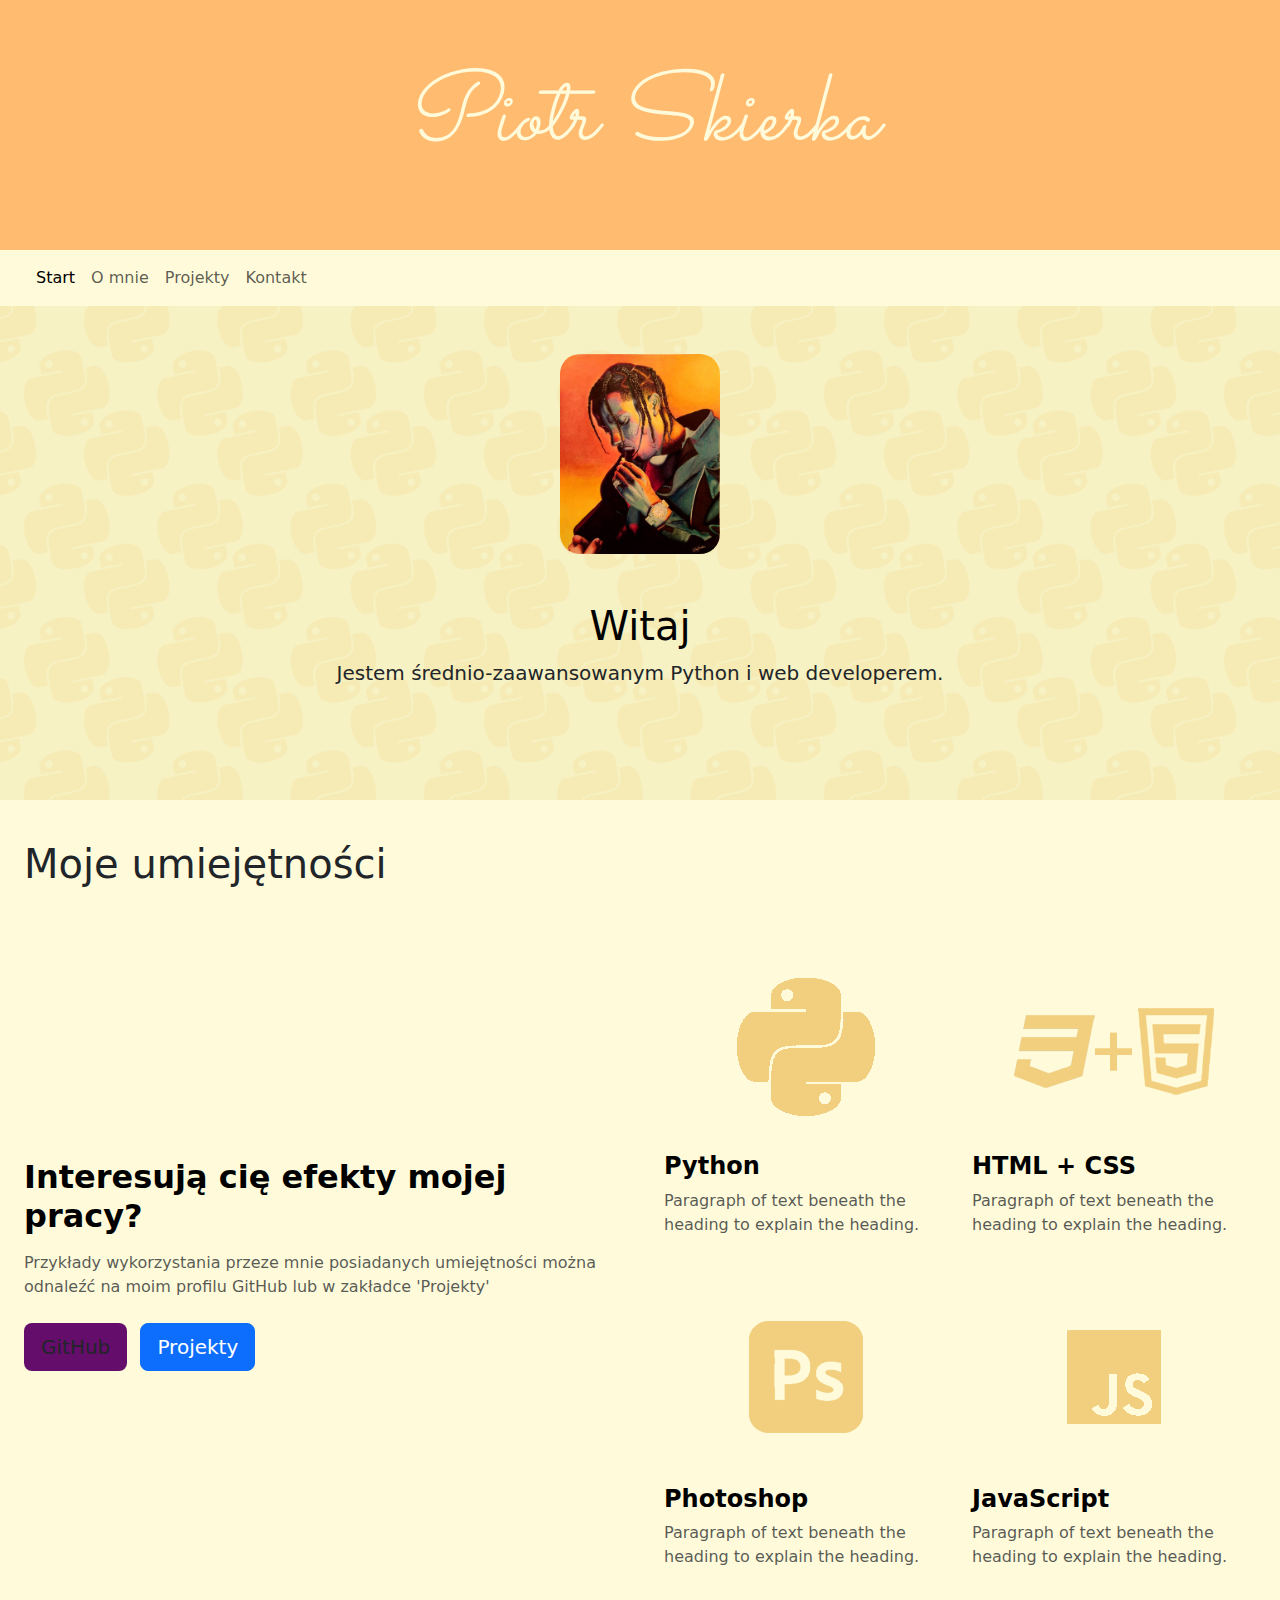
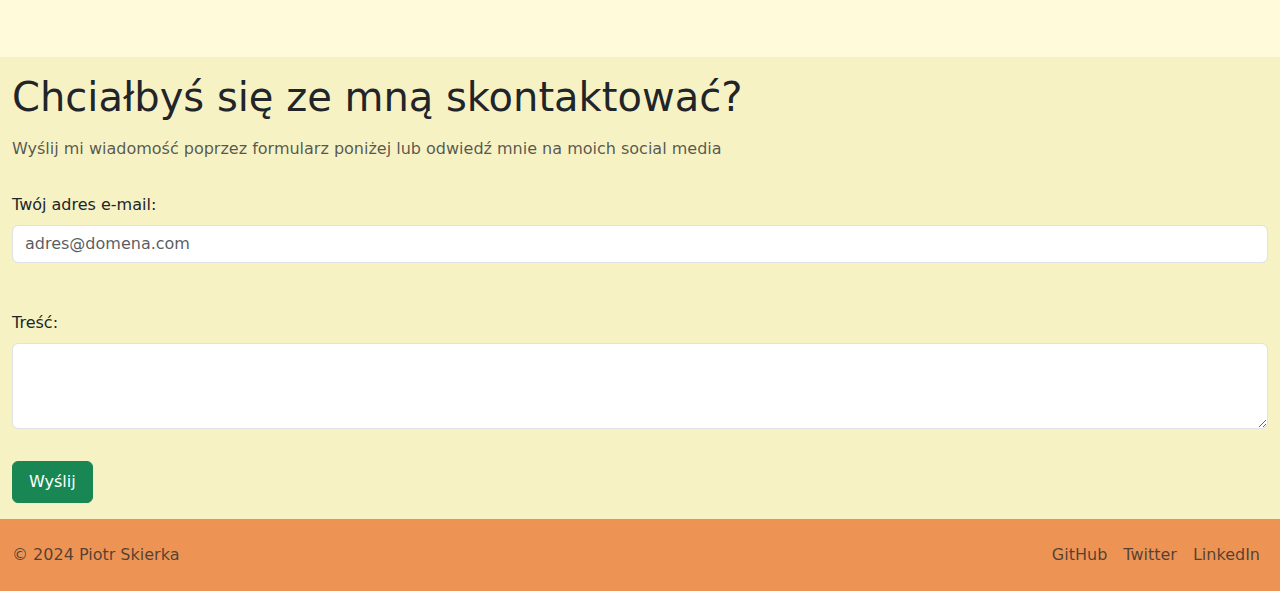
<file: index.html>
<!DOCTYPE html>
<html lang="en">
<head>
    <meta charset="UTF-8">
    <meta name="viewport" content="width=device-width, initial-scale=1.0">
    <title>Piotr Skierka</title>
    <link rel="stylesheet" href="./style.css">
    <link href="https://cdn.jsdelivr.net/npm/bootstrap@5.3.3/dist/css/bootstrap.min.css" rel="stylesheet" integrity="sha384-QWTKZyjpPEjISv5WaRU9OFeRpok6YctnYmDr5pNlyT2bRjXh0JMhjY6hW+ALEwIH" crossorigin="anonymous">
    <script src="https://cdn.jsdelivr.net/npm/bootstrap@5.3.3/dist/js/bootstrap.bundle.min.js" integrity="sha384-YvpcrYf0tY3lHB60NNkmXc5s9fDVZLESaAA55NDzOxhy9GkcIdslK1eN7N6jIeHz" crossorigin="anonymous"></script>
    <link rel="preconnect" href="https://fonts.googleapis.com">
    <link rel="preconnect" href="https://fonts.gstatic.com" crossorigin>
    <link href="https://fonts.googleapis.com/css2?family=Merriweather:ital,wght@0,300;0,400;0,700;0,900;1,300;1,400;1,700;1,900&amp;family=Sacramento&amp;display=swap" rel="stylesheet">
    <link href="https://fonts.googleapis.com/css2?family=Salsa&display=swap" rel="stylesheet">
    
</head>
<body>
    <div class="main-header">
        <h1 class="name">Piotr Skierka</h1>
    </div>

    <section>
        <nav class="navbar navbar-expand-lg bg-body-tertiary custom-navbar">
            <div class="container-fluid">
                <a class="navbar-brand" href="#"></a>
                <button class="navbar-toggler" type="button" data-bs-toggle="collapse" data-bs-target="#navbarNav" aria-controls="navbarNav" aria-expanded="false" aria-label="Toggle navigation">
                    <span class="navbar-toggler-icon"></span>
                </button>
                <div class="collapse navbar-collapse" id="navbarNav">
                    <ul class="navbar-nav">
                        <li class="nav-item">
                            <a class="nav-link active" aria-current="page" href="#">Start</a>
                        </li>
                        <li class="nav-item">
                            <a class="nav-link" href="#about-me">O mnie</a>
                        </li>
                        <li class="nav-item">
                            <a class="nav-link" href="projekty.html">Projekty</a>
                        </li>
                        <li class="nav-item">
                            <a class="nav-link" href="#contact">Kontakt</a>
                        </li>
                    </ul>
                </div>
            </div>
        </nav>
        
    </section>

    <section>
        <div class="p-5 text-center bg-body-tertiary custom-jumbotron">
            <img class="profilowe" src="profilowe.jpg">
            <div class="container py-5">
                <h1 class="text-body-emphasis">Witaj</h1>
                <p class="col-lg-8 mx-auto lead">
                  Jestem średnio-zaawansowanym Python i web developerem.
                  
                </p>
            </div>
        </div>
    </section>

    <section>
        <div id="about-me" class="container-fluid px-4 py-4 custom-capabilities">
            <h2 class="pt-3 capabilities-header">Moje umiejętności</h2>
        
            <div class="row row-cols-1 row-cols-md-2 align-items-md-center g-5 py-5">
              <div class="col d-flex flex-column align-items-start gap-2">
                <h2 class="fw-bold text-body-emphasis">Interesują cię efekty mojej pracy?</h2>
                <p class="text-body-secondary">Przykłady wykorzystania przeze mnie posiadanych umiejętności można odnaleźć na moim profilu GitHub lub w zakładce 'Projekty'</p>
                <!--<div class="stats-card">
                  <svg xmlns="http://www.w3.org/2000/svg" xmlns:xlink="http://www.w3.org/1999/xlink" width="500" height="200" viewBox="0 0 500 200" version="1.1" id="root"><title id="_1">kls028 | LeetCode Stats Card</title><style id="default-colors">svg{opacity:0}:root{--bg-0:#fff;--bg-1:#e5e5e5;--bg-2:#d3d3d3;--bg-3:#d3d3d3;--text-0:#000;--text-1:#808080;--text-2:#808080;--text-3:#808080;--color-0:#ffa116;--color-1:#5cb85c;--color-2:#f0ad4e;--color-3:#d9534f}</style><rect id="background"/><g id="icon"><g id="_2"><path d="M67.506,83.066 C70.000,80.576 74.037,80.582 76.522,83.080 C79.008,85.578 79.002,89.622 76.508,92.112 L65.435,103.169 C55.219,113.370 38.560,113.518 28.172,103.513 C28.112,103.455 23.486,98.920 8.227,83.957 C-1.924,74.002 -2.936,58.074 6.616,47.846 L24.428,28.774 C33.910,18.621 51.387,17.512 62.227,26.278 L78.405,39.362 C81.144,41.577 81.572,45.598 79.361,48.342 C77.149,51.087 73.135,51.515 70.395,49.300 L54.218,36.217 C48.549,31.632 38.631,32.262 33.739,37.500 L15.927,56.572 C11.277,61.552 11.786,69.574 17.146,74.829 C28.351,85.816 36.987,94.284 36.997,94.294 C42.398,99.495 51.130,99.418 56.433,94.123 L67.506,83.066 Z" id="C"/><path d="M49.412,2.023 C51.817,-0.552 55.852,-0.686 58.423,1.722 C60.994,4.132 61.128,8.173 58.723,10.749 L15.928,56.572 C11.277,61.551 11.786,69.573 17.145,74.829 L36.909,94.209 C39.425,96.676 39.468,100.719 37.005,103.240 C34.542,105.760 30.506,105.804 27.990,103.336 L8.226,83.956 C-1.924,74.002 -2.936,58.074 6.617,47.846 L49.412,2.023 Z" id="L"/><path d="M40.606,72.001 C37.086,72.001 34.231,69.142 34.231,65.614 C34.231,62.087 37.086,59.228 40.606,59.228 L87.624,59.228 C91.145,59.228 94,62.087 94,65.614 C94,69.142 91.145,72.001 87.624,72.001 L40.606,72.001 Z" id="dash"/></g></g><a href="https://leetcode.com/kls028/" target="_blank" id="username"><text id="username-text">kls028</text></a><text id="ranking">#1156265</text><g id="total-solved"><circle id="total-solved-bg"/><circle id="total-solved-ring"/><text id="total-solved-text">78</text></g><g id="solved"><g id="easy-solved"><text id="easy-solved-type">Easy</text><text id="easy-solved-count">62 / 810</text><line x1="0" y1="10" x2="300" y2="10" id="easy-solved-bg"/><line x1="0" y1="10" x2="300" y2="10" id="easy-solved-progress"/></g><g id="medium-solved"><text id="medium-solved-type">Medium</text><text id="medium-solved-count">16 / 1687</text><line x1="0" y1="10" x2="300" y2="10" id="medium-solved-bg"/><line x1="0" y1="10" x2="300" y2="10" id="medium-solved-progress"/></g><g id="hard-solved"><text id="hard-solved-type">Hard</text><text id="hard-solved-count">0 / 716</text><line x1="0" y1="10" x2="300" y2="10" id="hard-solved-bg"/><line x1="0" y1="10" x2="300" y2="10" id="hard-solved-progress"/></g></g><style id="_3">@namespace svg url(http://www.w3.org/2000/svg);
                    #root{fill:none} #background{transform:translate(0.5px, 0.5px);stroke:var(--bg-2);fill:var(--bg-0);stroke-width:1;width:499px;height:199px;rx:4px} #icon{transform:translate(20px, 15px) scale(0.27)} #_2{stroke:none;fill:var(--text-0);fill-rule:evenodd} #C{fill:#FFA116;fill-rule:nonzero} #L{fill:#000000} #dash{fill:#B3B3B3} #username{transform:translate(65px, 40px)} #username-text{fill:var(--text-0);font-size:24px;font-weight:bold} #ranking{transform:translate(480px, 40px);fill:var(--text-1);font-size:18px;font-weight:bold;text-anchor:end} #total-solved{transform:translate(30px, 85px)} #total-solved-bg{cx:40px;cy:40px;r:40px;stroke:var(--bg-1);stroke-width:6px} #total-solved-ring{cx:40px;cy:40px;r:40px;transform:rotate(-90deg);transform-origin:40px 40px;stroke-dasharray:6.101319065795303 10000;stroke:var(--color-0);stroke-width:6px;stroke-linecap:round} #total-solved-text{transform:translate(40px, 40px);font-size:28px;alignment-baseline:central;dominant-baseline:central;text-anchor:middle;fill:var(--text-0);font-weight:bold} #solved{transform:translate(160px, 80px)} #easy-solved{transform:translate(0, 0px)} #easy-solved-type{fill:var(--text-0);font-size:18px;font-weight:bold} #easy-solved-count{transform:translate(300px, 0px);fill:var(--text-1);font-size:16px;font-weight:bold;text-anchor:end} #easy-solved-bg{stroke:var(--bg-1);stroke-width:4px;stroke-linecap:round} #easy-solved-progress{stroke:var(--color-1);stroke-width:4px;stroke-dasharray:22.962962962962965 10000;stroke-linecap:round} #medium-solved{transform:translate(0, 40px)} #medium-solved-type{fill:var(--text-0);font-size:18px;font-weight:bold} #medium-solved-count{transform:translate(300px, 0px);fill:var(--text-1);font-size:16px;font-weight:bold;text-anchor:end} #medium-solved-bg{stroke:var(--bg-1);stroke-width:4px;stroke-linecap:round} #medium-solved-progress{stroke:var(--color-2);stroke-width:4px;stroke-dasharray:2.845287492590397 10000;stroke-linecap:round} #hard-solved{transform:translate(0, 80px)} #hard-solved-type{fill:var(--text-0);font-size:18px;font-weight:bold} #hard-solved-count{transform:translate(300px, 0px);fill:var(--text-1);font-size:16px;font-weight:bold;text-anchor:end} #hard-solved-bg{stroke:var(--bg-1);stroke-width:4px;stroke-linecap:round} #hard-solved-progress{stroke:var(--color-3);stroke-width:4px;stroke-dasharray:0 10000;stroke-linecap:round} 
                    @font-face {font-family:"Baloo 2";src:url("[data-uri]") format("woff2")}*{font-family:"Baloo 2"}
                    @keyframes fade_in{from{opacity:0}to{opacity:1}}#icon{opacity:0;animation:fade_in 0.3s ease 0.00s 1 forwards}#username{opacity:0;animation:fade_in 0.3s ease 0.10s 1 forwards}#ranking{opacity:0;animation:fade_in 0.3s ease 0.20s 1 forwards}#total-solved-bg{opacity:0;animation:fade_in 0.3s ease 0.30s 1 forwards}#total-solved-ring{opacity:0;animation:fade_in 0.3s ease 0.40s 1 forwards}#total-solved-text{opacity:0;animation:fade_in 0.3s ease 0.50s 1 forwards}#easy-solved-type{opacity:0;animation:fade_in 0.3s ease 0.60s 1 forwards}#easy-solved-count{opacity:0;animation:fade_in 0.3s ease 0.70s 1 forwards}#easy-solved-bg{opacity:0;animation:fade_in 0.3s ease 0.80s 1 forwards}#easy-solved-progress{opacity:0;animation:fade_in 0.3s ease 0.90s 1 forwards}#medium-solved-type{opacity:0;animation:fade_in 0.3s ease 1.00s 1 forwards}#medium-solved-count{opacity:0;animation:fade_in 0.3s ease 1.10s 1 forwards}#medium-solved-bg{opacity:0;animation:fade_in 0.3s ease 1.20s 1 forwards}#medium-solved-progress{opacity:0;animation:fade_in 0.3s ease 1.30s 1 forwards}#hard-solved-type{opacity:0;animation:fade_in 0.3s ease 1.40s 1 forwards}#hard-solved-count{opacity:0;animation:fade_in 0.3s ease 1.50s 1 forwards}#hard-solved-bg{opacity:0;animation:fade_in 0.3s ease 1.60s 1 forwards}#hard-solved-progress{opacity:0;animation:fade_in 0.3s ease 1.70s 1 forwards}@keyframes circle_921{0%{opacity:0;stroke-dasharray:0 1000}50%{opacity:1}100%{opacity:1;stroke-dasharray:6.101319065795304 10000}}#total-solved-ring{animation:circle_921 1.2s ease 0.7s 1 forwards}
                    @media (prefers-color-scheme: light) {:root{--bg-0:#fff;--bg-1:#e5e5e5;--bg-2:#e5e5e5;--bg-3:#e5e5e5;--text-0:#000;--text-1:#808080;--text-2:#808080;--text-3:#808080;}#background{fill:var(--bg-0)}#total-solved-bg{stroke:var(--bg-1)}#easy-solved-bg{stroke:var(--bg-1)}#medium-solved-bg{stroke:var(--bg-1)}#hard-solved-bg{stroke:var(--bg-1)}#username{fill:var(--text-0)}#username-text{fill:var(--text-0)}#total-solved-text{fill:var(--text-0)}#easy-solved-type{fill:var(--text-0)}#medium-solved-type{fill:var(--text-0)}#hard-solved-type{fill:var(--text-0)}#ranking{fill:var(--text-1)}#easy-solved-count{fill:var(--text-1)}#medium-solved-count{fill:var(--text-1)}#hard-solved-count{fill:var(--text-1)}}
                    @media (prefers-color-scheme: dark) {:root{--bg-0:#101010;--bg-1:#404040;--bg-2:#404040;--bg-3:#404040;--text-0:#f0f0f0;--text-1:#dcdcdc;--text-2:#dcdcdc;--text-3:#dcdcdc;--color-0:#ffa116;--color-1:#5cb85c;--color-2:#f0ad4e;--color-3:#d9534f;}#background{fill:var(--bg-0)}#total-solved-bg{stroke:var(--bg-1)}#easy-solved-bg{stroke:var(--bg-1)}#medium-solved-bg{stroke:var(--bg-1)}#hard-solved-bg{stroke:var(--bg-1)}#username{fill:var(--text-0)}#username-text{fill:var(--text-0)}#total-solved-text{fill:var(--text-0)}#easy-solved-type{fill:var(--text-0)}#medium-solved-type{fill:var(--text-0)}#hard-solved-type{fill:var(--text-0)}#ranking{fill:var(--text-1)}#easy-solved-count{fill:var(--text-1)}#medium-solved-count{fill:var(--text-1)}#hard-solved-count{fill:var(--text-1)}#total-solved-ring{stroke:var(--color-0)}#easy-solved-progress{stroke:var(--color-1)}#medium-solved-progress{stroke:var(--color-2)}#hard-solved-progress{stroke:var(--color-3)}#L{fill:#fff}}
                    svg{opacity:1}</style></svg>
                </div>-->
                <div>
                  <a href="https://github.com/kls028" class="btn btn-lg button-github d-inline-block me-2">GitHub</a>
                  <a href="projekty.html" class="btn btn-primary btn-lg d-inline-block">Projekty</a>
                </div>
              </div>
          
              <div class="col">
                <div class="row row-cols-1 row-cols-sm-2 g-4">
                  <div class="col d-flex flex-column gap-2">
                    <div class="feature-icon-small d-inline-flex align-items-center justify-content-center ">
                      <img src="python-logo.png">
                    </div>
                    <h4 class="fw-semibold mb-0 text-body-emphasis">Python</h4>
                    <p class="text-body-secondary">Paragraph of text beneath the heading to explain the heading.</p>
                  </div>
              
                  <div class="col d-flex flex-column gap-2">
                    <div class="feature-icon-small d-inline-flex align-items-center justify-content-center">
                      <img src="html+css-logo.png" style="width: 200px;">
                    </div>
                    <h4 class="fw-semibold mb-0 text-body-emphasis">HTML + CSS</h4>
                    <p class="text-body-secondary">Paragraph of text beneath the heading to explain the heading.</p>
                  </div>
              
                  <div class="col d-flex flex-column gap-2">
                    <div class="feature-icon-small d-inline-flex align-items-center justify-content-center ">
                        <img src="photoshop-logo.png">
                    </div>
                    <h4 class="fw-semibold mb-0 text-body-emphasis">Photoshop</h4>
                    <p class="text-body-secondary">Paragraph of text beneath the heading to explain the heading.</p>
                  </div>
              
                  <div class="col d-flex flex-column gap-2">
                    <div class="feature-icon-small d-inline-flex align-items-center justify-content-center ">
                      <img src="./js-logo.png">
        
                    </div>
                    <h4 class="fw-semibold mb-0 text-body-emphasis">JavaScript</h4>
                    <p class="text-body-secondary">Paragraph of text beneath the heading to explain the heading.</p>
                  </div>
                </div>
              </div>
            </div>
          </div>  
    </section>
    <section>
        <div id="contact" class="container-fluid custom-form">          
          <form action="https://formspree.io/f/xayrggey" method="post">
            <h3 class="pb-2 capabilities-header py-3">Chciałbyś się ze mną skontaktować?</h3>
            <p class="text-body-secondary">Wyślij mi wiadomość poprzez formularz poniżej lub odwiedź mnie na moich social media</p>
            <div class="mb-3 py-3">
                <label for="email" class="form-label">Twój adres e-mail:</label>
                <input type="email" class="form-control" id="email" name="_replyto" placeholder="adres@domena.com" required>
            </div>
            <div class="mb-3 py-3">
                <label for="message" class="form-label">Treść:</label>
                <textarea class="form-control" id="message" name="message" rows="3" required></textarea>
            </div>
            <button type="submit" class="btn btn-success py-2 px-3 mb-3">Wyślij</button>
        </form>
        </div>
    </section>
    <section>
        <div class="container-fluid custom-footer">
            <footer class="d-flex flex-wrap justify-content-between align-items-center py-3 ">
              <p class="col-md-4 mb-0 text-body-secondary">© 2024 Piotr Skierka</p>
              <ul class="nav col-md-4 justify-content-end">
                <li class="nav-item"><a href="https://github.com/kls028" class="nav-link px-2 text-body-secondary">GitHub</a></li>
                <li class="nav-item"><a href="#" class="nav-link px-2 text-body-secondary">Twitter</a></li>
                <li class="nav-item"><a href="www.linkedin.com/in/piotrskierka" class="nav-link px-2 text-body-secondary">LinkedIn</a></li>
              </ul>
            </footer>
          </div>
    </section>
</body>
</html>
</file>
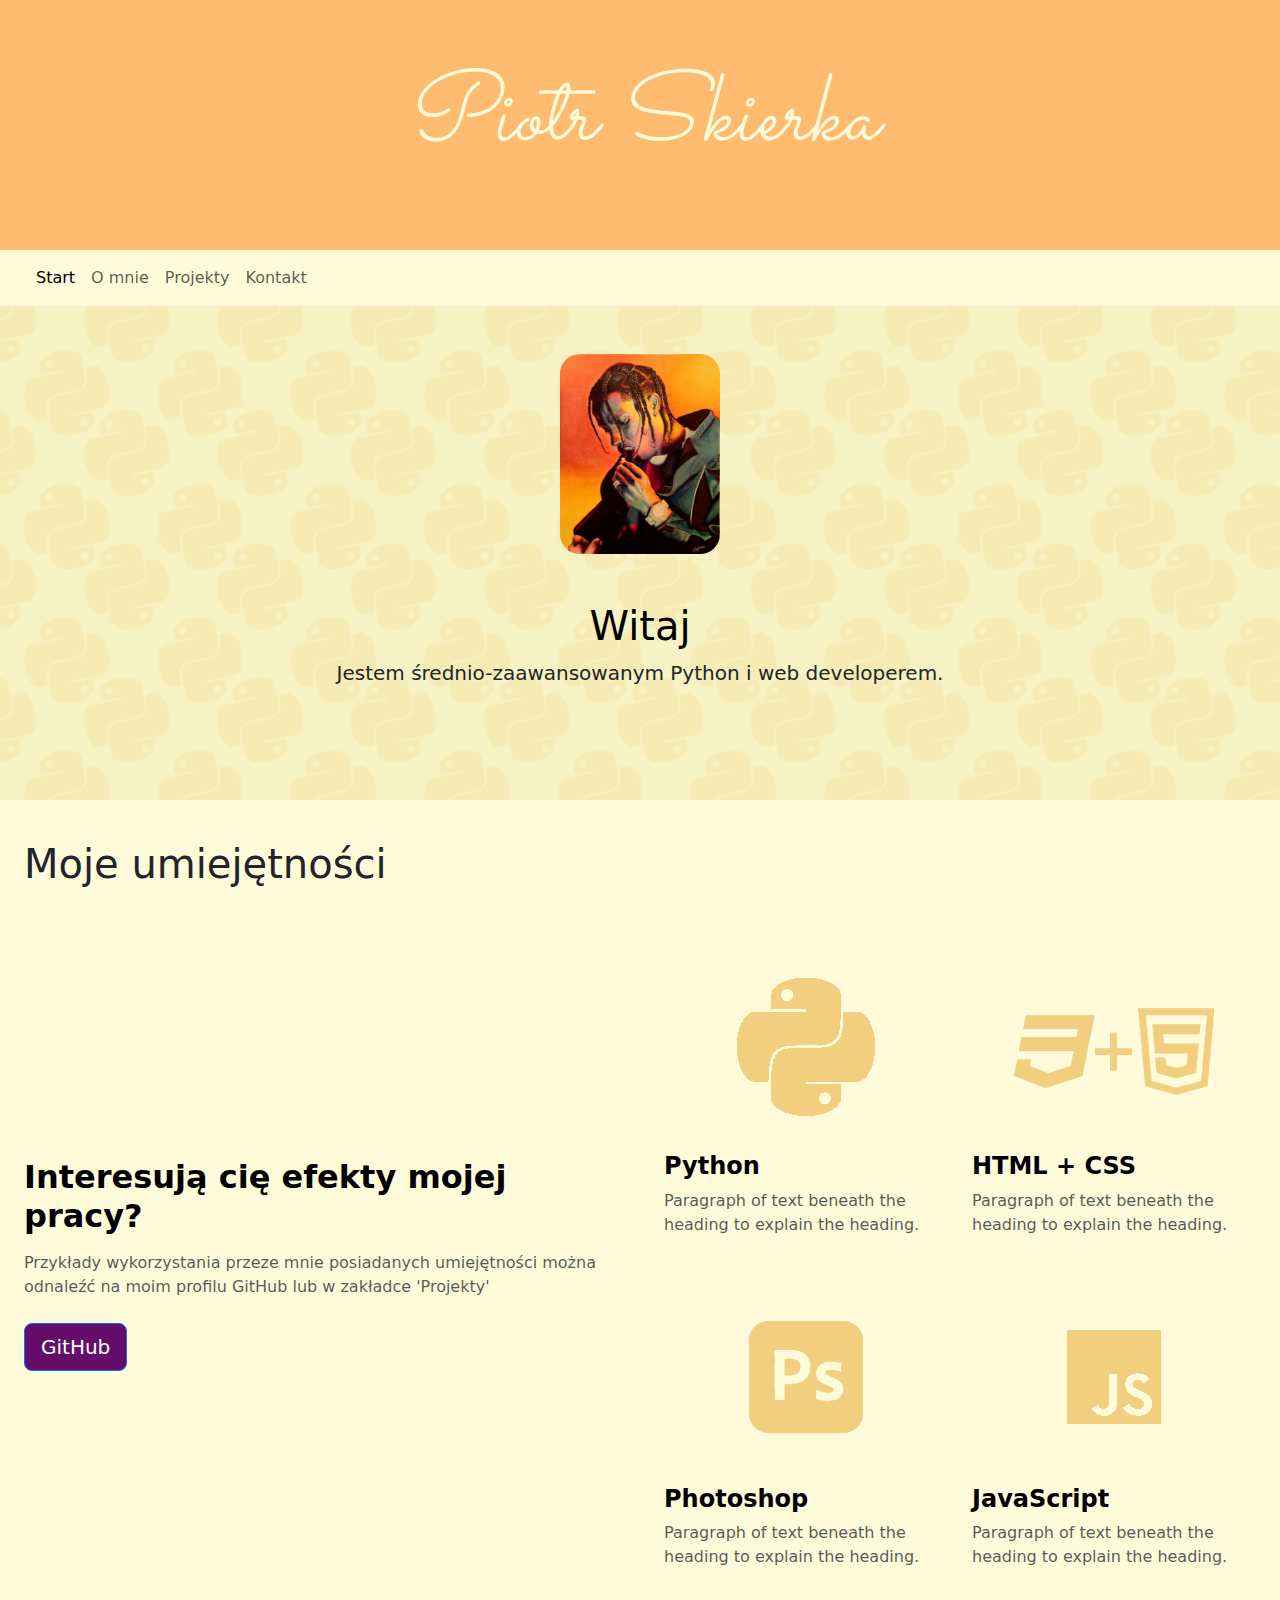
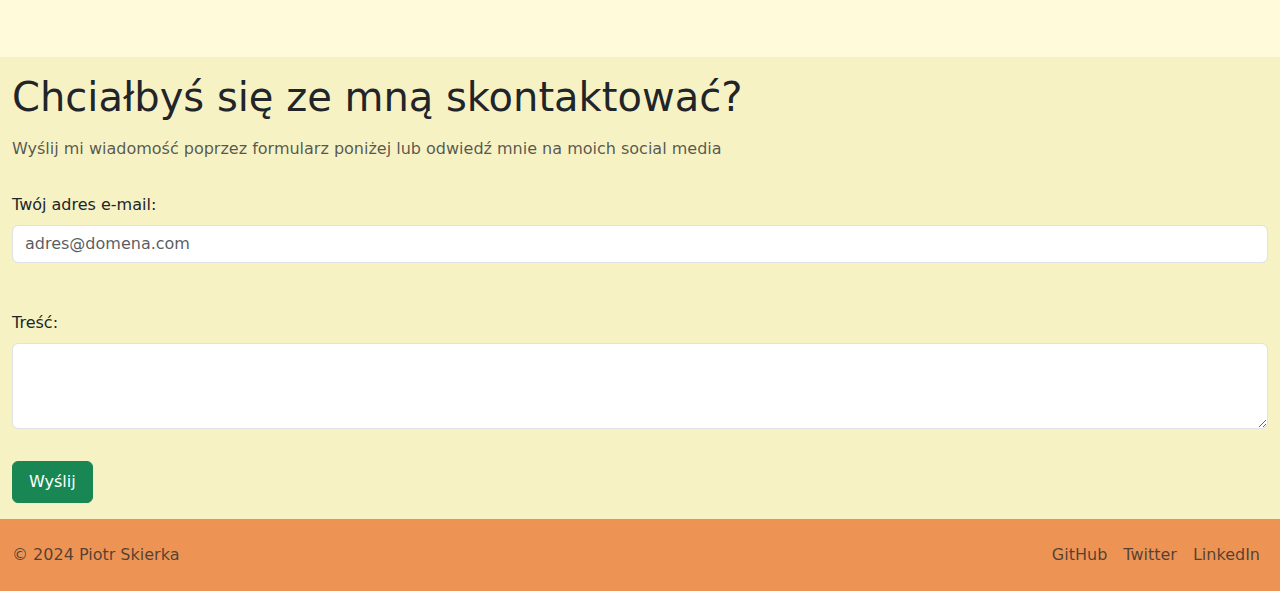
<file: 13 Capstone Project - Personal Site/index.html>
<!DOCTYPE html>
<html lang="en">
<head>
    <meta charset="UTF-8">
    <meta name="viewport" content="width=device-width, initial-scale=1.0">
    <title>Piotr Skierka</title>
    <link rel="stylesheet" href="./style.css">
    <link href="https://cdn.jsdelivr.net/npm/bootstrap@5.3.3/dist/css/bootstrap.min.css" rel="stylesheet" integrity="sha384-QWTKZyjpPEjISv5WaRU9OFeRpok6YctnYmDr5pNlyT2bRjXh0JMhjY6hW+ALEwIH" crossorigin="anonymous">
    <script src="https://cdn.jsdelivr.net/npm/bootstrap@5.3.3/dist/js/bootstrap.bundle.min.js" integrity="sha384-YvpcrYf0tY3lHB60NNkmXc5s9fDVZLESaAA55NDzOxhy9GkcIdslK1eN7N6jIeHz" crossorigin="anonymous"></script>
    <link rel="preconnect" href="https://fonts.googleapis.com">
    <link rel="preconnect" href="https://fonts.gstatic.com" crossorigin>
    <link href="https://fonts.googleapis.com/css2?family=Merriweather:ital,wght@0,300;0,400;0,700;0,900;1,300;1,400;1,700;1,900&amp;family=Sacramento&amp;display=swap" rel="stylesheet">
    <link href="https://fonts.googleapis.com/css2?family=Salsa&display=swap" rel="stylesheet">
    
</head>
<body>
    <div class="main-header">
        <h1 class="name">Piotr Skierka</h1>
    </div>

    <section>
        <nav class="navbar navbar-expand-lg bg-body-tertiary custom-navbar">
            <div class="container-fluid">
                <a class="navbar-brand" href="#"></a>
                <button class="navbar-toggler" type="button" data-bs-toggle="collapse" data-bs-target="#navbarNav" aria-controls="navbarNav" aria-expanded="false" aria-label="Toggle navigation">
                    <span class="navbar-toggler-icon"></span>
                </button>
                <div class="collapse navbar-collapse" id="navbarNav">
                    <ul class="navbar-nav">
                        <li class="nav-item">
                            <a class="nav-link active" aria-current="page" href="#">Start</a>
                        </li>
                        <li class="nav-item">
                            <a class="nav-link" href="#about-me">O mnie</a>
                        </li>
                        <li class="nav-item">
                            <a class="nav-link" href="https://github.com/kls028">Projekty</a>
                        </li>
                        <li class="nav-item">
                            <a class="nav-link" href="#contact">Kontakt</a>
                        </li>
                    </ul>
                </div>
            </div>
        </nav>
        
    </section>

    <section>
        <div class="p-5 text-center bg-body-tertiary custom-jumbotron">
            <img class="profilowe" src="profilowe.jpg">
            <div class="container py-5">
                <h1 class="text-body-emphasis">Witaj</h1>
                <p class="col-lg-8 mx-auto lead">
                  Jestem średnio-zaawansowanym Python i web developerem.
                  
                </p>
            </div>
        </div>
    </section>

    <section>
        <div id="about-me" class="container-fluid px-4 py-4 custom-capabilities">
            <h2 class="pt-3 capabilities-header">Moje umiejętności</h2>
        
            <div class="row row-cols-1 row-cols-md-2 align-items-md-center g-5 py-5">
              <div class="col d-flex flex-column align-items-start gap-2">
                <h2 class="fw-bold text-body-emphasis">Interesują cię efekty mojej pracy?</h2>
                <p class="text-body-secondary">Przykłady wykorzystania przeze mnie posiadanych umiejętności można odnaleźć na moim profilu GitHub lub w zakładce 'Projekty'</p>
                <a href="https://github.com/kls028" class="btn btn-primary btn-lg button-github">GitHub</a>
              </div>
          
              <div class="col">
                <div class="row row-cols-1 row-cols-sm-2 g-4">
                  <div class="col d-flex flex-column gap-2">
                    <div class="feature-icon-small d-inline-flex align-items-center justify-content-center ">
                      <img src="python-logo.png">
                    </div>
                    <h4 class="fw-semibold mb-0 text-body-emphasis">Python</h4>
                    <p class="text-body-secondary">Paragraph of text beneath the heading to explain the heading.</p>
                  </div>
              
                  <div class="col d-flex flex-column gap-2">
                    <div class="feature-icon-small d-inline-flex align-items-center justify-content-center">
                      <img src="html+css-logo.png" style="width: 200px;">
                    </div>
                    <h4 class="fw-semibold mb-0 text-body-emphasis">HTML + CSS</h4>
                    <p class="text-body-secondary">Paragraph of text beneath the heading to explain the heading.</p>
                  </div>
              
                  <div class="col d-flex flex-column gap-2">
                    <div class="feature-icon-small d-inline-flex align-items-center justify-content-center ">
                        <img src="photoshop-logo.png">
                    </div>
                    <h4 class="fw-semibold mb-0 text-body-emphasis">Photoshop</h4>
                    <p class="text-body-secondary">Paragraph of text beneath the heading to explain the heading.</p>
                  </div>
              
                  <div class="col d-flex flex-column gap-2">
                    <div class="feature-icon-small d-inline-flex align-items-center justify-content-center ">
                      <img src="./js-logo.png">
        
                    </div>
                    <h4 class="fw-semibold mb-0 text-body-emphasis">JavaScript</h4>
                    <p class="text-body-secondary">Paragraph of text beneath the heading to explain the heading.</p>
                  </div>
                </div>
              </div>
            </div>
          </div>  
    </section>
    <section>
        <div id="contact" class="container-fluid custom-form">          
          <form action="https://formspree.io/f/xayrggey" method="post">
            <h3 class="pb-2 capabilities-header py-3">Chciałbyś się ze mną skontaktować?</h3>
            <p class="text-body-secondary">Wyślij mi wiadomość poprzez formularz poniżej lub odwiedź mnie na moich social media</p>
            <div class="mb-3 py-3">
                <label for="email" class="form-label">Twój adres e-mail:</label>
                <input type="email" class="form-control" id="email" name="_replyto" placeholder="adres@domena.com" required>
            </div>
            <div class="mb-3 py-3">
                <label for="message" class="form-label">Treść:</label>
                <textarea class="form-control" id="message" name="message" rows="3" required></textarea>
            </div>
            <button type="submit" class="btn btn-success py-2 px-3 mb-3">Wyślij</button>
        </form>
        </div>
    </section>
    <section>
        <div class="container-fluid custom-footer">
            <footer class="d-flex flex-wrap justify-content-between align-items-center py-3 ">
              <p class="col-md-4 mb-0 text-body-secondary">© 2024 Piotr Skierka</p>
              <ul class="nav col-md-4 justify-content-end">
                <li class="nav-item"><a href="https://github.com/kls028" class="nav-link px-2 text-body-secondary">GitHub</a></li>
                <li class="nav-item"><a href="#" class="nav-link px-2 text-body-secondary">Twitter</a></li>
                <li class="nav-item"><a href="www.linkedin.com/in/piotr-skierka-8217b62a2" class="nav-link px-2 text-body-secondary">LinkedIn</a></li>
              </ul>
            </footer>
          </div>
    </section>
</body>
</html>
</file>
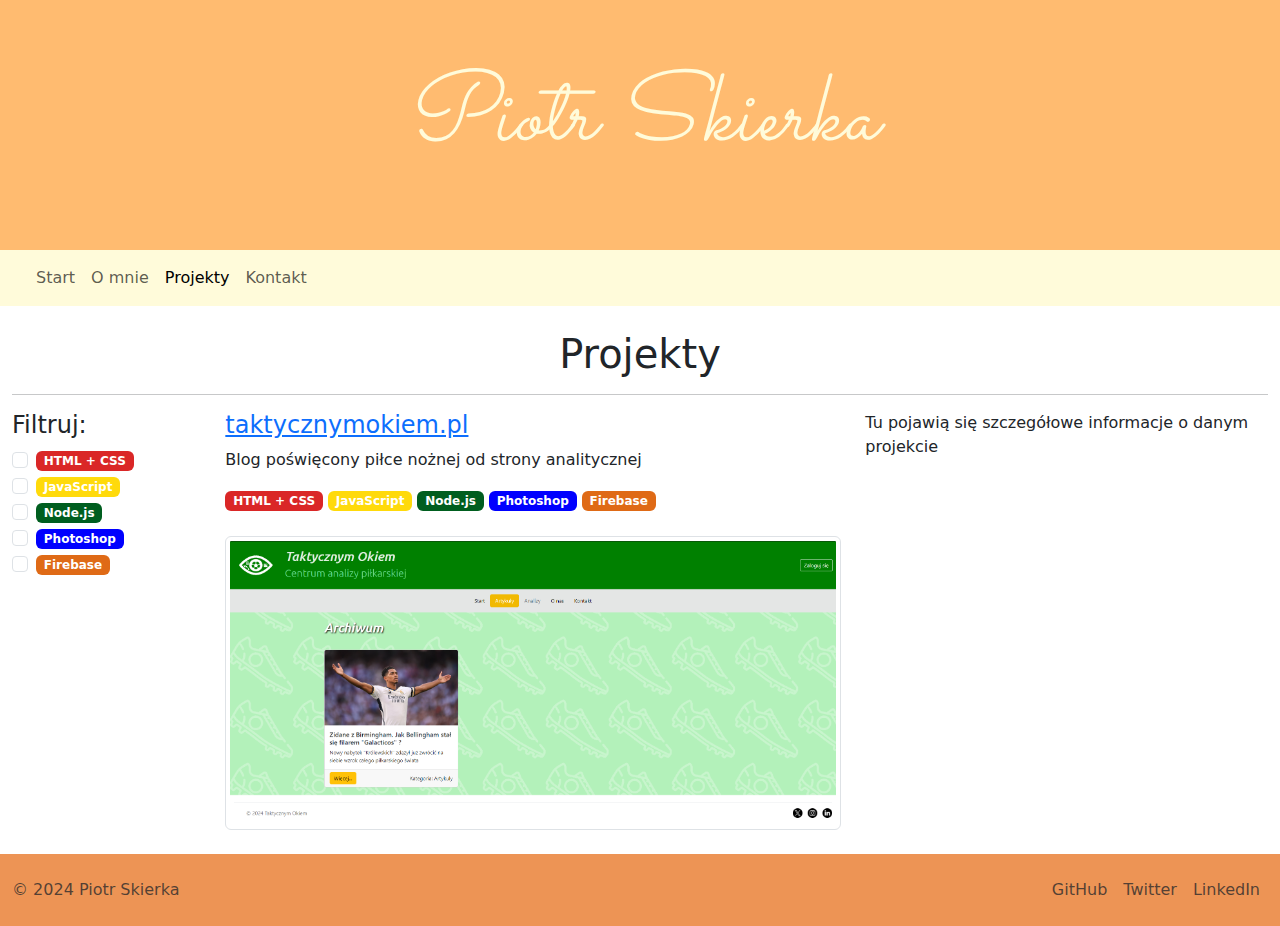
<file: projekty.html>
<!DOCTYPE html>
<html lang="en">
<head>
    <meta charset="UTF-8">
    <meta name="viewport" content="width=device-width, initial-scale=1.0">
    <title>Piotr Skierka</title>
    <link rel="stylesheet" href="./projekty.css">
    <link href="https://cdn.jsdelivr.net/npm/bootstrap@5.3.3/dist/css/bootstrap.min.css" rel="stylesheet" integrity="sha384-QWTKZyjpPEjISv5WaRU9OFeRpok6YctnYmDr5pNlyT2bRjXh0JMhjY6hW+ALEwIH" crossorigin="anonymous">
    <script src="https://cdn.jsdelivr.net/npm/bootstrap@5.3.3/dist/js/bootstrap.bundle.min.js" integrity="sha384-YvpcrYf0tY3lHB60NNkmXc5s9fDVZLESaAA55NDzOxhy9GkcIdslK1eN7N6jIeHz" crossorigin="anonymous"></script>
    <link rel="preconnect" href="https://fonts.googleapis.com">
    <link rel="preconnect" href="https://fonts.gstatic.com" crossorigin>
    <link href="https://fonts.googleapis.com/css2?family=Merriweather:ital,wght@0,300;0,400;0,700;0,900;1,300;1,400;1,700;1,900&amp;family=Sacramento&amp;display=swap" rel="stylesheet">
    <link href="https://fonts.googleapis.com/css2?family=Salsa&display=swap" rel="stylesheet">
    
</head>
<body>
    <div class="main-header">
        <h1 class="name">Piotr Skierka</h1>
    </div>

    <section>
        <nav class="navbar navbar-expand-lg bg-body-tertiary custom-navbar">
            <div class="container-fluid">
                <a class="navbar-brand" href="#"></a>
                <button class="navbar-toggler" type="button" data-bs-toggle="collapse" data-bs-target="#navbarNav" aria-controls="navbarNav" aria-expanded="false" aria-label="Toggle navigation">
                    <span class="navbar-toggler-icon"></span>
                </button>
                <div class="collapse navbar-collapse" id="navbarNav">
                    <ul class="navbar-nav">
                        <li class="nav-item">
                            <a class="nav-link"  href="index.html">Start</a>
                        </li>
                        <li class="nav-item">
                            <a class="nav-link" href="index.html">O mnie</a>
                        </li>
                        <li class="nav-item">
                            <a class="nav-link active" href="https://github.com/kls028" aria-current="page">Projekty</a>
                        </li>
                        <li class="nav-item">
                            <a class="nav-link" href="index.html">Kontakt</a>
                        </li>
                    </ul>
                </div>
            </div>
        </nav>
        
    </section>
    
    <main class="container-fluid mt-4">
        <h1 class="text-center">Projekty</h1>
        <hr/>
        <div class="row">           
            <div class="col-md-2">
                <h4>Filtruj:</h4>
                <div id="project-filters">
                    <div class="form-check">
                        <input class="form-check-input" type="checkbox" value="tag1" id="tag1">
                        <label class="badge bg-html-css" for="tag1">
                            HTML + CSS
                        </label>
                    </div>
                    <div class="form-check">
                        <input class="form-check-input " type="checkbox" value="tag2" id="tag2">
                        <label class="badge bg-javascript" for="tag2">
                            JavaScript
                        </label>
                    </div>
                    <div class="form-check">
                        <input class="form-check-input " type="checkbox" value="tag2" id="tag2">
                        <label class="badge bg-node-js" for="tag2">
                            Node.js
                        </label>
                    </div>
                    <div class="form-check">
                        <input class="form-check-input " type="checkbox" value="tag2" id="tag2">
                        <label class="badge bg-photoshop" for="tag2">
                            Photoshop
                        </label>
                    </div>
                    <div class="form-check">
                        <input class="form-check-input " type="checkbox" value="tag2" id="tag2">
                        <label class="badge bg-firebase" for="tag2">
                            Firebase
                        </label>
                    </div>
                    <!-- Add more tag filters as needed -->
                </div>
            </div>
            <div class="col-md-6">
                <div class="project-list">
                    <div class="project-block" onclick="showProjectDetails('project1')">
                        <h4><a href="https://taktycznymokiem.pl">taktycznymokiem.pl</a></h4>
                        <p>Blog poświęcony piłce nożnej od strony analitycznej</p>
                        <div class="tags">
                            <span class="badge bg-html-css">HTML + CSS</span>
                            <span class="badge bg-javascript">JavaScript</span>
                            <span class="badge bg-node-js">Node.js</span>
                            <span class="badge bg-photoshop">Photoshop</span>
                            <span class="badge bg-firebase">Firebase</span>
                        </div>
                        <br>
                        <img src="screen-to.PNG" alt="Project 1 Thumbnail" class="img-thumbnail float-end">
                    </div>
                    <!-- Add more project blocks as needed -->
                    <br>
                </div>
            </div>
            <div class="col-md-4">
                <div id="project-details">
                    <p>Tu pojawią się szczegółowe informacje o danym projekcie</p>
                </div>
            </div>
        </div>
    </main>
    <br>
    <section>
        <div class="container-fluid custom-footer">
            <footer class="d-flex flex-wrap justify-content-between align-items-center py-3 ">
              <p class="col-md-4 mb-0 text-body-secondary">© 2024 Piotr Skierka</p>
              <ul class="nav col-md-4 justify-content-end">
                <li class="nav-item"><a href="https://github.com/kls028" class="nav-link px-2 text-body-secondary">GitHub</a></li>
                <li class="nav-item"><a href="#" class="nav-link px-2 text-body-secondary">Twitter</a></li>
                <li class="nav-item"><a href="https://www.linkedin.com/in/piotrskierka" class="nav-link px-2 text-body-secondary">LinkedIn</a></li>
              </ul>
            </footer>
          </div>
    </section>

    <script>
        function showProjectDetails(projectId) {
            const projectDetails = {
                project1: {
                    title: "Taktycznym Okiem",
                    goal: "Blog miał być zarówno miejscem, w którym autorzy mogliby dzielić się swoją pracą, jak i efektownym portfolio.",
                    responsibilities: [
                        "Utworzenie nowej strony od zera",
                        "Poprawienie sposobu funkcjonowania oryginalnego projektu, zbudowanego w kreatorze WIX.",
                        "Zadbanie o zarówno techiczne, jak i wizualne aspekty projektu.",
                        

                    ],
                    technologies: [
                        {
                            name: "HTML-CSS",
                            details: [
                                "Użycie bibiloteki Bootstrap",
                                "Uzycie autosrkich rozwiązań dot. utworzenia przyjaznego layoutu strony",
                                "Zapewnienie responsywności strony"
                            ]
                        },
                        {
                            name: "JavaScript",
                            details: [
                                "Użycie biblioteki Mammoth.js w celu przyjaznej edycji artykułów",
                                "Wyświetlanie archiwum artykułów i aktualności",
                                "Utworzenie formularza logowania do panelu edytorskiego",
                            ]
                        },
                        {
                            name: "Node-js",
                            details: [
                                "Użycie biblioteki Express",
                                "Zarządzanie wewnętrznym serwerem pozwalającym na integrację skryptów",
                                "Integracja z bazą danych Firebase",
                                "Zarządzanie połączeniami między panelem edytorskim a bazą danych"
                            ]
                        },
                        {
                            name: "Firebase",
                            details: [
                                "Setup Firestore Realtime Database",
                                "Setup Firebase Storage"
                            ]
                        },
                        {
                            name: "Photoshop",
                            details: [
                                "Utworzenie loga",
                                "Utworzenie oprawy graficznej(tła podstron)"
                            ]
                        }       
                ]}
                // Add more project details as needed
            };

            const project = projectDetails[projectId];
            if (!project) {
                document.getElementById('project-details').innerHTML = '<p>Tu pojawią się szczegółowe informacje o danym projekcie</p>';
                return;
            }
            const responsibilitiesList = project.responsibilities.map(item => `<li>${item}</li>`).join('');
            const techList = project.technologies.map(tech => `
                <div class="badge bg-${tech.name.toLowerCase().replace(/\s/g, '-')}">
                    ${tech.name}
                </div>
                <ul>${tech.details.map(detail => `<li>${detail}</li>`).join('')}</ul>
            `).join('');
            document.getElementById('project-details').innerHTML = `
                <h1>${project.title}</h1>
                <br>
                <h3>Cel</h3>
                <p>${project.goal}</p>
                <h3>Moje obowiązki</h3>
                <ul>${responsibilitiesList}</ul>
                <h3>Użyte technologie</h3>
                <p>${techList}</p>
            `;
        }
    </script>

</body>
</html>
</file>
<file: style.css>
.main-header {
    height: 250px;
    background-color: #FFBB70;
    display: flex;
    flex-direction: column;
    align-items: center;
    justify-content: center;
    
    
}
.name {
    color: #FFFBDA;
    font-family: "Sacramento", cursive;
    font-weight: 500;
    font-style: oblique;
    white-space: nowrap; 
    font-size: 6em;
}
@media(max-width: 768px){
    .name {
    color: #FFFBDA;
    font-family: "Sacramento", cursive;
    font-weight: 500;
    font-style: oblique;
    white-space: nowrap; 
    font-size: 4em;
    }
}
.navbar.custom-navbar {
    background-color: #FFFBDA !important;
}
.p-5.text-center.bg-body-tertiary.custom-jumbotron{
    background-color: #f7f2c4 !important;
    background-image: url('./pythony.png') !important;
    background-size: cover; 
    background-position: center; 
    
    
}
.profilowe{
    width: 10em;
    border-radius: 20px;
}
.custom-capabilities{
    background-color: #FFFBDA !important;
}
.button-github{
    background-color: #640D6B !important;
    border-color: #640D6B;
}
.capabilities-header{
    font-size: 2.5em;
}
.custom-footer{
    background-color: #ED9455;
    margin-top: 0 !important; /* Usuwa marginesy */
    border: none !important; /* Usuwa obramowanie */
}
.custom-form{
    background-color: #f7f2c4;
}
</file>
<file: 13 Capstone Project - Personal Site/style.css>
.main-header {
    height: 250px;
    background-color: #FFBB70;
    display: flex;
    flex-direction: column;
    align-items: center;
    justify-content: center;
    
    
}

.name {
    color: #FFFBDA;
    font-family: "Sacramento", cursive;
    font-weight: 500;
    font-style: oblique;
    white-space: nowrap; 
    font-size: 6em;
}
.navbar.custom-navbar {
    background-color: #FFFBDA !important;
}
.p-5.text-center.bg-body-tertiary.custom-jumbotron{
    background-color: #f7f2c4 !important;
    background-image: url('./pythony.png') !important;
    background-size: cover; 
    background-position: center; 
    
    
}
.profilowe{
    width: 10em;
    border-radius: 20px;
}
.custom-capabilities{
    background-color: #FFFBDA !important;
}
.button-github{
    background-color: #640D6B !important;
    border-color: #640D6B;
}
.capabilities-header{
    font-size: 2.5em;
}
.custom-footer{
    background-color: #ED9455;
    margin-top: 0 !important; /* Usuwa marginesy */
    border: none !important; /* Usuwa obramowanie */
}
.custom-form{
    background-color: #f7f2c4;
}
</file>
<file: projekty.css>
.main-header {
    height: 250px;
    background-color: #FFBB70;
    display: flex;
    flex-direction: column;
    align-items: center;
    justify-content: center;
    
    
}
.name {
    color: #FFFBDA;
    font-family: "Sacramento", cursive;
    font-weight: 500;
    font-style: oblique;
    white-space: nowrap; 
    font-size: 6em;
}
@media(max-width: 768px){
    .name {
    color: #FFFBDA;
    font-family: "Sacramento", cursive;
    font-weight: 500;
    font-style: oblique;
    white-space: nowrap; 
    font-size: 4em;
    }
}
.navbar.custom-navbar {
    background-color: #FFFBDA !important;
}
.p-5.text-center.bg-body-tertiary.custom-jumbotron{
    background-color: #f7f2c4 !important;
    background-image: url('./pythony.png') !important;
    background-size: cover; 
    background-position: center; 
    
    
}

.button-github{
    background-color: #640D6B !important;
    border-color: #640D6B;
}
.custom-footer{
    background-color: #ED9455;
    margin-top: 0 !important; /* Usuwa marginesy */
    border: none !important; /* Usuwa obramowanie */
}
.custom-form{
    background-color: #f7f2c4;
}
.bg-firebase{
    background-color: #df6a16 !important;
}
.bg-html-css{
    background-color: #da2727 !important;
}
.bg-node-js{
    background-color: #005e1f !important;
}
.bg-javascript{
    background-color: #ffda0b !important;
}
.bg-photoshop{
    background-color: blue !important;
}
</file>
